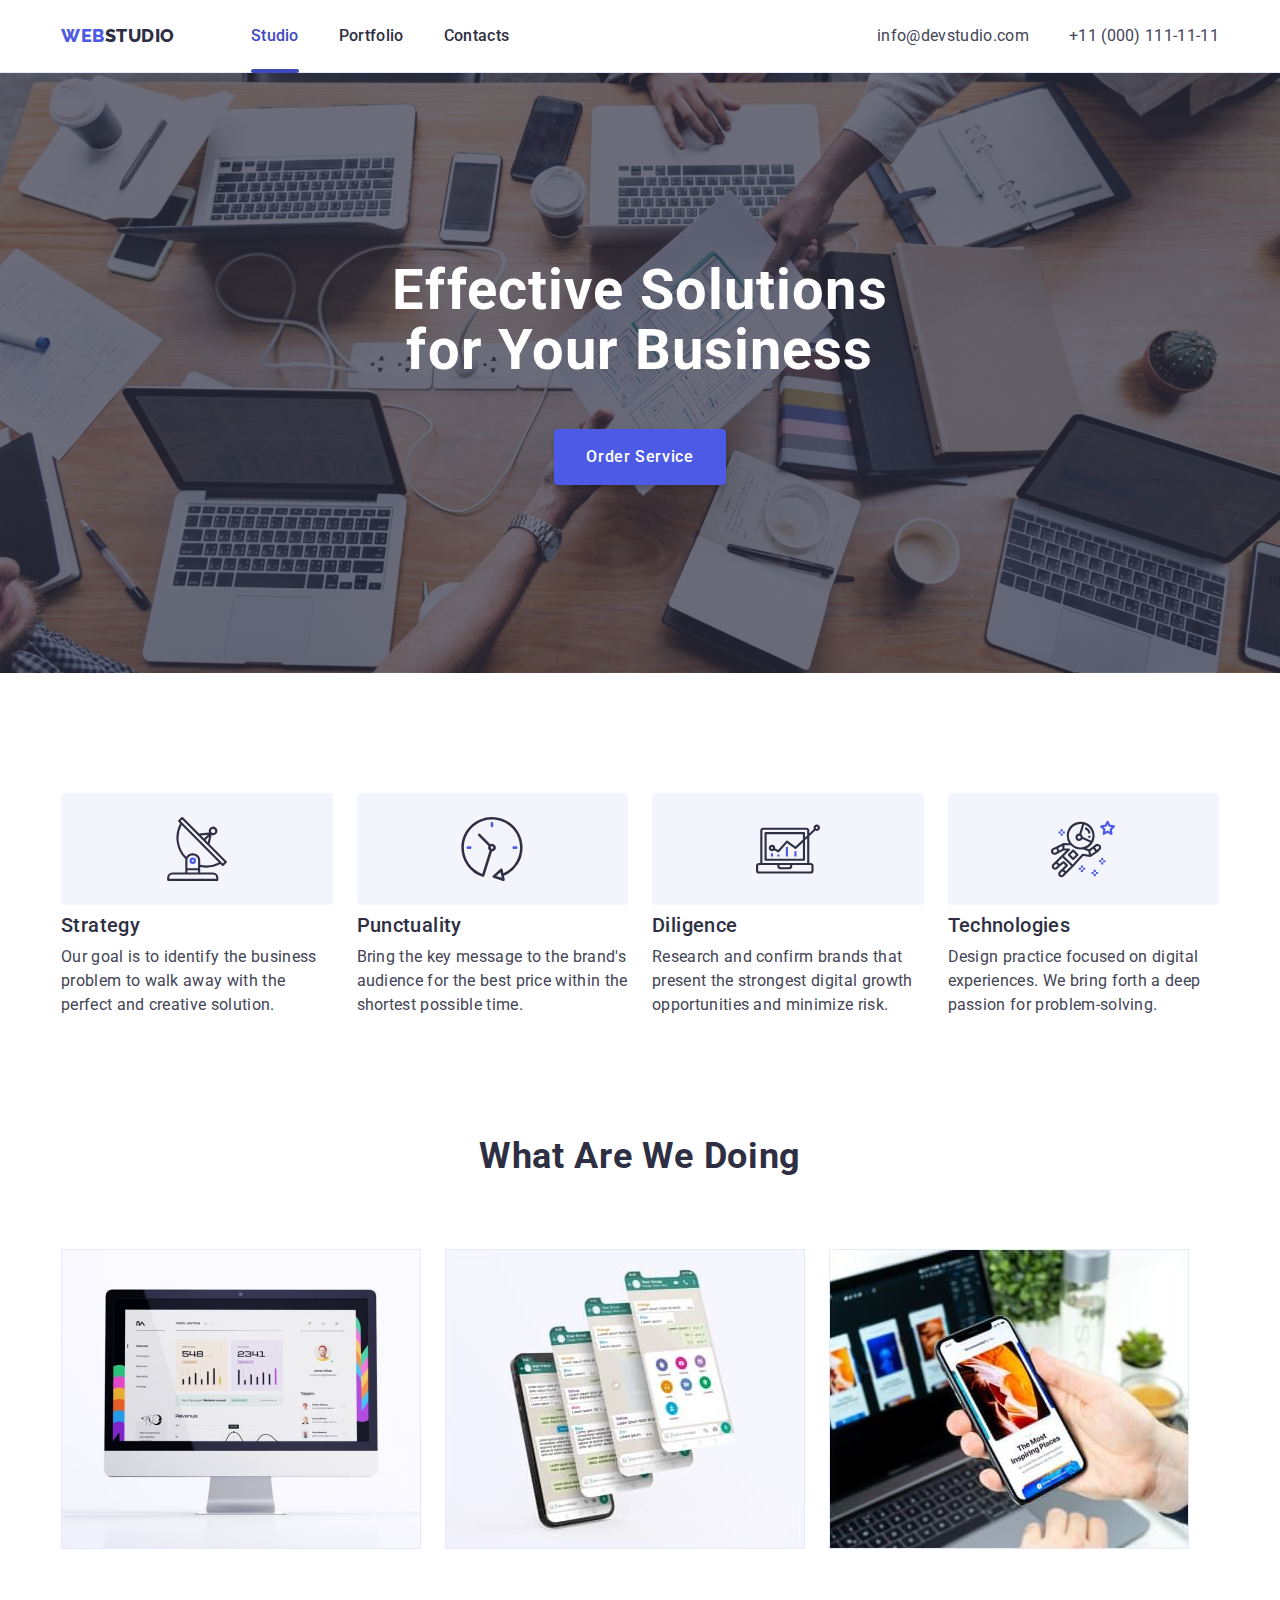
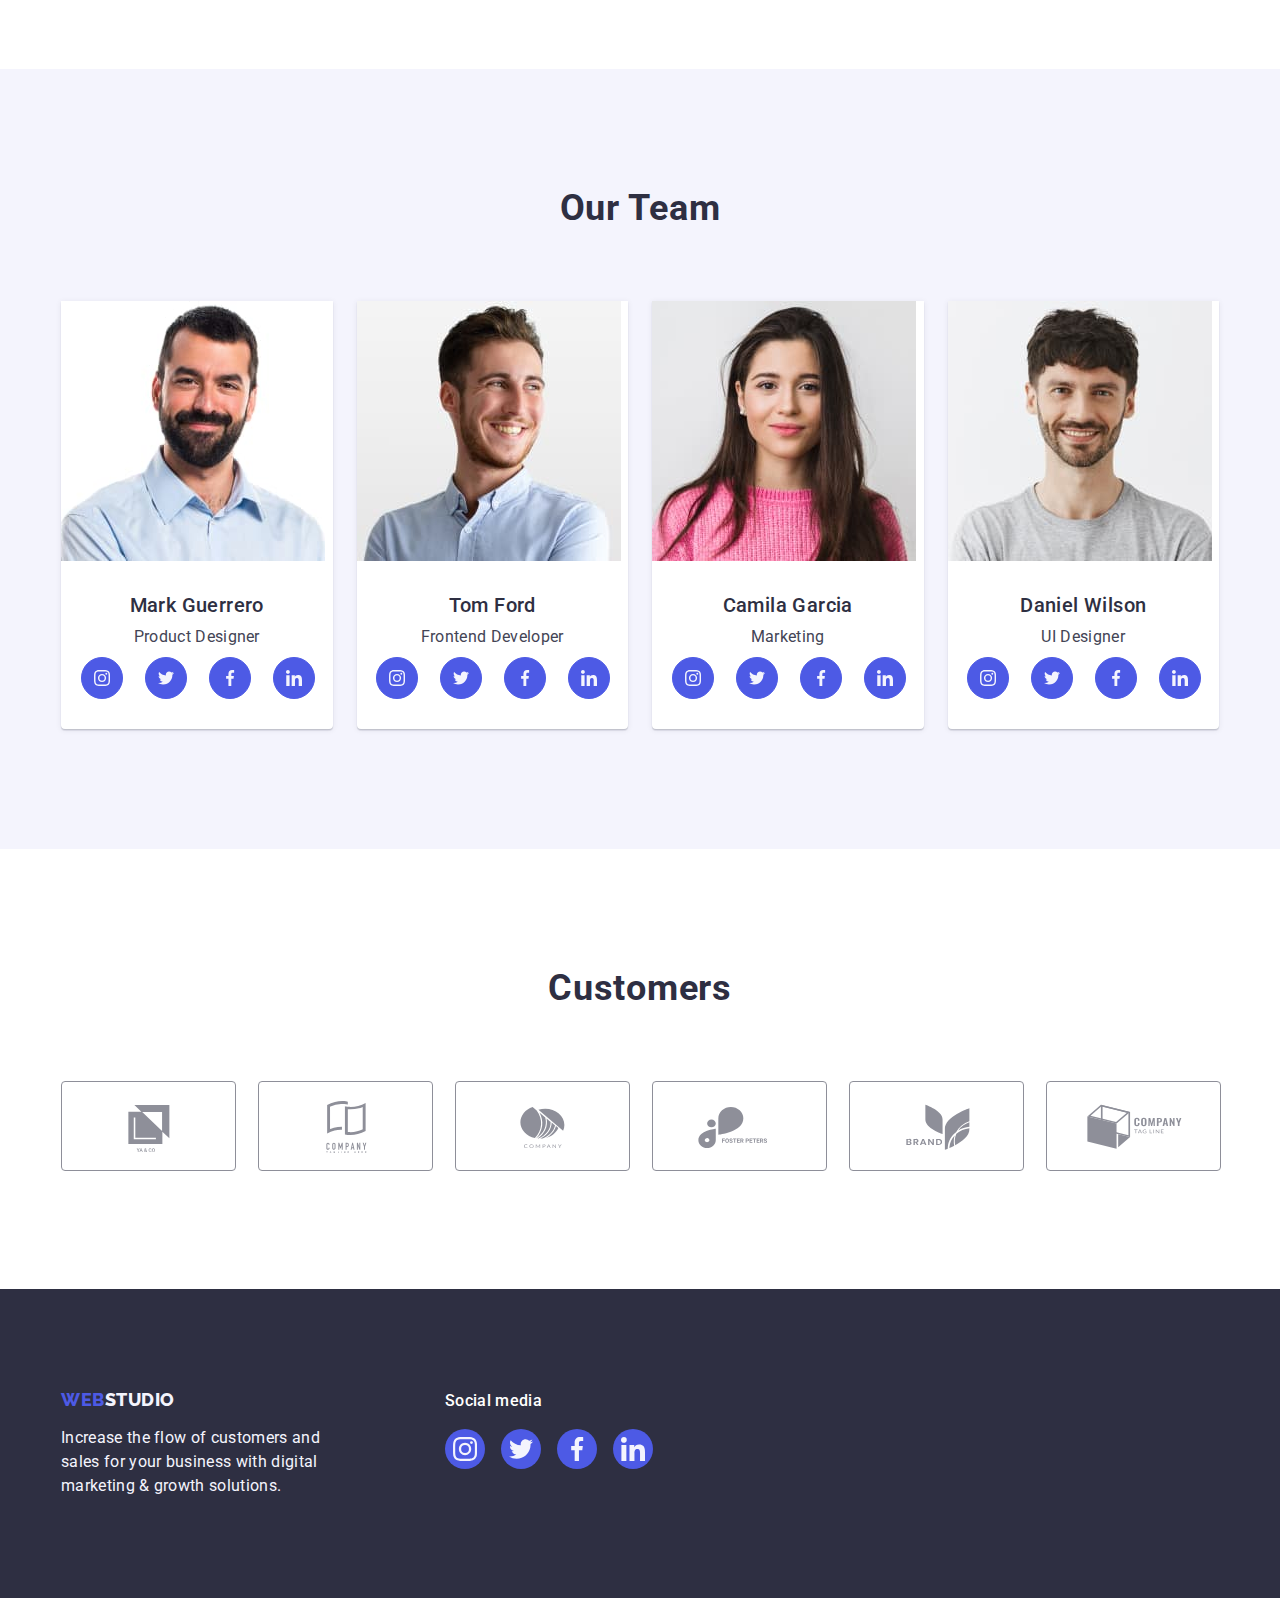
<file: index.html>
<!DOCTYPE html>
<html lang="en">
  <head>
    <meta charset="UTF-8" />
    <meta name="description" content="Homework 1" />
    <title>Studio</title>

    <!-- Fonts -->
    <link rel="preconnect" href="https://fonts.googleapis.com" />
    <link rel="preconnect" href="https://fonts.gstatic.com" crossorigin />
    <link
      href="https://fonts.googleapis.com/css2?family=Raleway:wght@800&family=Roboto:wght@400;500;700;900&display=swap"
      rel="stylesheet"
    />
    <!--modern-normalize-->
    <link
      rel="stylesheet"
      href="https://cdnjs.cloudflare.com/ajax/libs/modern-normalize/2.0.0/modern-normalize.min.css"
      integrity="sha512-4xo8blKMVCiXpTaLzQSLSw3KFOVPWhm/TRtuPVc4WG6kUgjH6J03IBuG7JZPkcWMxJ5huwaBpOpnwYElP/m6wg=="
      crossorigin="anonymous"
      referrerpolicy="no-referrer"
    />
    <link rel="stylesheet" href="./css/styles.css" />
  </head>
  <body class="body">
    <!-- Header -->
    <header class="header">
      <div class="header-container container">
        <nav class="header-nav">
          <a class="header-logo-link logo link" href="./index.html">
            WEB<span class="logo-dark">Studio</span>
          </a>
          <ul class="header-nav-list list">
            <li class="header-nav-item">
              <a class="header-nav-link link current" href="./index.html">
                Studio
              </a>
            </li>
            <li class="header-nav-item">
              <a class="header-nav-link link" href="./portfolio.html"
                >Portfolio</a
              >
            </li>
            <li class="header-nav-item">
              <a class="header-nav-link link" href="">Contacts</a>
            </li>
          </ul>
        </nav>
        <address class="header-adress">
          <ul class="header-adress-list list">
            <li class="header-adress-item">
              <a
                class="header-address-link link"
                href="mailto:info@devstudio.com"
                >info@devstudio.com</a
              >
            </li>
            <li>
              <a class="header-address-link link" href="tel:+110001111111"
                >+11 (000) 111-11-11</a
              >
            </li>
          </ul>
        </address>
      </div>
    </header>
    <main>
      <!--hero section-->
      <section class="hero-section">
        <div class="container">
          <h1 class="hero-section-title"
            >Effective Solutions for Your Business</h1
          >
          <button class="hero-section-button" type="button" data-modal-open>
            Order Service</button
          >
        </div>
      </section>

      <!--Section 1-->
      <section class="features-section">
        <div class="container hero-container">
          <h2 class="visually-hidden">Features</h2>
          <ul class="features-section-list list">
            <li class="features-section-element">
              <div class="features-thumb">
                <svg class="features-icon" width="64" height="64">
                  <use href="./images/icons.svg#icon-antenna"></use>
                </svg>
              </div>
              <h3 class="features-section-element-title">Strategy</h3>
              <p class="features-section-element-description">
                Our goal is to identify the business problem to walk away with
                the perfect and creative solution.
              </p>
            </li>
            <li class="features-section-element">
              <div class="features-thumb">
                <svg class="features-icon" width="64" height="64">
                  <use href="./images/icons.svg#icon-clock"></use>
                </svg>
              </div>
              <h3 class="features-section-element-title">Punctuality</h3>
              <p class="features-section-element-description">
                Bring the key message to the brand's audience for the best price
                within the shortest possible time.
              </p>
            </li>
            <li class="features-section-element">
              <div class="features-thumb">
                <svg class="features-icon" width="64" height="64">
                  <use href="./images/icons.svg#icon-diagram"></use>
                </svg>
              </div>
              <h3 class="features-section-element-title">Diligence</h3>
              <p class="features-section-element-description">
                Research and confirm brands that present the strongest digital
                growth opportunities and minimize risk.
              </p>
            </li>
            <li class="features-section-element">
              <div class="features-thumb">
                <svg class="features-icon" width="64" height="64">
                  <use href="./images/icons.svg#icon-astronaut"></use>
                </svg>
              </div>
              <h3 class="features-section-element-title">Technologies</h3>
              <p class="features-section-element-description">
                Design practice focused on digital experiences. We bring forth a
                deep passion for problem-solving.
              </p>
            </li>
          </ul>
        </div>
      </section>

      <!--Section 2-->
      <section class="projects-section">
        <div class="container">
          <h2 class="projects-section-title">What are we doing</h2>
          <ul class="projects-section-list list">
            <li class="projects-section-element">
              <img
                class="projects-section-image"
                src="./images/whatWeAreDoing/image.jpg"
                alt="DESKTOPE"
                width="360"
                height="300"
              />
            </li>
            <li class="projects-section-element">
              <img
                class="projects-section-image"
                src="./images/whatWeAreDoing/rectangle2.jpg"
                alt="MOBILE APPS"
                width="360"
                height="300"
              />
            </li>
            <li class="projects-section-element">
              <img
                class="projects-section-image"
                src="./images/whatWeAreDoing/rectangle1.jpg"
                alt="BACK UP"
                width="360"
                height="300"
              />
            </li>
          </ul>
        </div>
      </section>

      <!--SECTION 3-->
      <section class="team-section">
        <div class="container">
          <h2 class="team-section-title">Our Team</h2>
          <ul class="team-section-list list">
            <li class="team-section-element">
              <img
                class="team-section-image"
                src="./images/team/teamCard1.jpg"
                alt="Mark Guerrero"
                width="264"
                height="260"
              />
              <div class="team-member">
                <h3 class="team-section-name">Mark Guerrero</h3>
                <p class="team-section-position">Product Designer</p>
                <ul class="social-icons-list list">
                  <li class="team-social-item item">
                    <a
                      class="team-social-link link"
                      href="https://instagram.com"
                      target="_blank"
                      rel="noopener noreferrer"
                      aria-label="Instagram link"
                    >
                      <svg class="team-section-icon" width="16" height="16">
                        <use href="./images/icons.svg#icon-instagram"></use>
                      </svg>
                    </a>
                  </li>
                  <li class="team-social-item item">
                    <a
                      class="team-social-link link"
                      href="https://twitter.com"
                      target="_blank"
                      rel="noopener noreferrer"
                      aria-label="Twitter link"
                    >
                      <svg class="team-section-icon" width="16" height="16">
                        <use href="./images/icons.svg#icon-twitter"></use>
                      </svg>
                    </a>
                  </li>
                  <li class="team-social-item item">
                    <a
                      class="team-social-link link"
                      href="https://facebook.com/"
                      target="_blank"
                      rel="noopener noreferrer"
                      aria-label="Facebook link"
                    >
                      <svg class="team-section-icon" width="16" height="16">
                        <use href="./images/icons.svg#icon-facebook"></use>
                      </svg>
                    </a>
                  </li>

                  <li class="team-social-item item">
                    <a
                      class="team-social-link link"
                      href="https://linkedin.com/"
                      target="_blank"
                      rel="noopener noreferrer"
                      aria-label="Linkedin link"
                    >
                      <svg class="team-section-icon" width="16" height="16">
                        <use href="./images/icons.svg#icon-linkedin"></use>
                      </svg>
                    </a>
                  </li>
                </ul>
              </div>
            </li>
            <li class="team-section-element">
              <img
                class="team-section-image"
                src="./images/team/teamCard2.jpg"
                alt="Mark Guerrero"
                width="264"
                height="260"
              />
              <div class="team-member">
                <h3 class="team-section-name">Tom Ford</h3>
                <p class="team-section-position">Frontend Developer</p>
                <ul class="social-icons-list list">
                  <li class="team-social-item item">
                    <a
                      class="team-social-link link"
                      href="https://instagram.com"
                      target="_blank"
                      rel="noopener noreferrer"
                      aria-label="Instagram link"
                    >
                      <svg class="team-section-icon" width="16" height="16">
                        <use href="./images/icons.svg#icon-instagram"></use>
                      </svg>
                    </a>
                  </li>
                  <li class="team-social-item item">
                    <a
                      class="team-social-link link"
                      href="https://twitter.com"
                      target="_blank"
                      rel="noopener noreferrer"
                      aria-label="Twitter link"
                    >
                      <svg class="team-section-icon" width="16" height="16">
                        <use href="./images/icons.svg#icon-twitter"></use>
                      </svg>
                    </a>
                  </li>
                  <li class="team-social-item item">
                    <a
                      class="team-social-link link"
                      href="https://facebook.com/"
                      target="_blank"
                      rel="noopener noreferrer"
                      aria-label="Facebook link"
                    >
                      <svg class="team-section-icon" width="16" height="16">
                        <use href="./images/icons.svg#icon-facebook"></use>
                      </svg>
                    </a>
                  </li>

                  <li class="team-social-item item">
                    <a
                      class="team-social-link link"
                      href="https://linkedin.com/"
                      target="_blank"
                      rel="noopener noreferrer"
                      aria-label="Linkedin link"
                    >
                      <svg class="team-section-icon" width="16" height="16">
                        <use href="./images/icons.svg#icon-linkedin"></use>
                      </svg>
                    </a>
                  </li>
                </ul>
              </div>
            </li>
            <li class="team-section-element">
              <img
                class="team-section-image"
                src="./images/team/teamCard3.jpg"
                alt="Camila Garcia"
                width="264"
                height="260"
              />
              <div class="team-member">
                <h3 class="team-section-name">Camila Garcia</h3>
                <p class="team-section-position">Marketing</p>
                <ul class="social-icons-list list">
                  <li class="team-social-item item">
                    <a
                      class="team-social-link link"
                      href="https://instagram.com"
                      target="_blank"
                      rel="noopener noreferrer"
                      aria-label="Instagram link"
                    >
                      <svg class="team-section-icon" width="16" height="16">
                        <use href="./images/icons.svg#icon-instagram"></use>
                      </svg>
                    </a>
                  </li>
                  <li class="team-social-item item">
                    <a
                      class="team-social-link link"
                      href="https://twitter.com"
                      target="_blank"
                      rel="noopener noreferrer"
                      aria-label="Twitter link"
                    >
                      <svg class="team-section-icon" width="16" height="16">
                        <use href="./images/icons.svg#icon-twitter"></use>
                      </svg>
                    </a>
                  </li>
                  <li class="team-social-item item">
                    <a
                      class="team-social-link link"
                      href="https://facebook.com/"
                      target="_blank"
                      rel="noopener noreferrer"
                      aria-label="Facebook link"
                    >
                      <svg class="team-section-icon" width="16" height="16">
                        <use href="./images/icons.svg#icon-facebook"></use>
                      </svg>
                    </a>
                  </li>
                  <li class="team-social-item item">
                    <a
                      class="team-social-link link"
                      href="https://linkedin.com/"
                      target="_blank"
                      rel="noopener noreferrer"
                      aria-label="Linkedin link"
                    >
                      <svg class="team-section-icon" width="16" height="16">
                        <use href="./images/icons.svg#icon-linkedin"></use>
                      </svg>
                    </a>
                  </li>
                </ul>
              </div>
            </li>
            <li class="team-section-element">
              <img
                class="team-section-image"
                src="./images/team/teamCard4.jpg"
                alt="Daniel Wilson"
                width="264"
                height="260"
              />
              <div class="team-member">
                <h3 class="team-section-name">Daniel Wilson</h3>
                <p class="team-section-position">UI Designer</p>
                <ul class="social-icons-list list">
                  <li class="team-social-item item">
                    <a
                      class="team-social-link link"
                      href="https://instagram.com"
                      target="_blank"
                      rel="noopener noreferrer"
                      aria-label="Instagram link"
                    >
                      <svg class="team-section-icon" width="16" height="16">
                        <use href="./images/icons.svg#icon-instagram"></use>
                      </svg>
                    </a>
                  </li>
                  <li class="team-social-item item">
                    <a
                      class="team-social-link link"
                      href="https://twitter.com"
                      target="_blank"
                      rel="noopener noreferrer"
                      aria-label="Twitter link"
                    >
                      <svg class="team-section-icon" width="16" height="16">
                        <use href="./images/icons.svg#icon-twitter"></use>
                      </svg>
                    </a>
                  </li>
                  <li class="team-social-item item">
                    <a
                      class="team-social-link link"
                      href="https://facebook.com/"
                      target="_blank"
                      rel="noopener noreferrer"
                      aria-label="Facebook link"
                    >
                      <svg class="team-section-icon" width="16" height="16">
                        <use href="./images/icons.svg#icon-facebook"></use>
                      </svg>
                    </a>
                  </li>
                  <li class="team-social-item item">
                    <a
                      class="team-social-link link"
                      href="https://linkedin.com/"
                      target="_blank"
                      rel="noopener noreferrer"
                      aria-label="Linkedin link"
                    >
                      <svg class="team-section-icon" width="16" height="16">
                        <use href="./images/icons.svg#icon-linkedin"></use>
                      </svg>
                    </a>
                  </li>
                </ul>
              </div>
            </li>
          </ul>
        </div>
      </section>
      <!-- Customer section -->
      <section class="customers-section section">
        <div class="container">
          <h2 class="customers-title title">Customers</h2>
          <ul class="list customers-list">
            <li class="section-customers-list">
              <a href="" class="customers-link">
                <svg class="customers-icon" width="104" height="56">
                  <use href="./images/icons.svg#icon-logo-1"></use>
                </svg>
              </a>
            </li>
            <li class="section-customers-list">
              <a href="" class="customers-link">
                <svg class="customers-icon" width="104" height="56">
                  <use href="./images/icons.svg#icon-logo-2"></use>
                </svg>
              </a>
            </li>
            <li class="section-customers-list">
              <a href="" class="customers-link">
                <svg class="customers-icon" width="104" height="56">
                  <use href="./images/icons.svg#icon-logo-3"></use>
                </svg>
              </a>
            </li>
            <li class="section-customers-list">
              <a href="" class="customers-link">
                <svg class="customers-icon" width="104" height="56">
                  <use href="./images/icons.svg#icon-logo-4"></use>
                </svg>
              </a>
            </li>
            <li class="section-customers-list">
              <a href="" class="customers-link">
                <svg class="customers-icon" width="104" height="56">
                  <use href="./images/icons.svg#icon-logo-5"></use>
                </svg>
              </a>
            </li>
            <li class="section-customers-list">
              <a href="" class="customers-link">
                <svg class="customers-icon" width="104" height="56">
                  <use href="./images/icons.svg#icon-logo-6"></use>
                </svg>
              </a>
            </li>
          </ul>
        </div>
      </section>
    </main>

    <!-- Footer section -->
    <footer class="footer">
      <div class="footer-container container">
        <div class="footer-info">
          <a class="footer-logo-link logo link" href="./index.html">
            WEB<span class="logo-light">Studio</span>
          </a>
          <p class="footer-subject">
            Increase the flow of customers and sales for your business with
            digital marketing & growth solutions.
          </p>
        </div>

        <div class="footer-links">
          <p class="footer-title">Social media</p>
          <ul class="socials-list list">
            <li class="socials-item">
              <a
                class="socials-link"
                href="https://instagram.com"
                target="_blank"
                rel="noopener noreferrer"
                aria-label="Instagram link"
              >
                <svg class="socials-icon" width="24" height="24">
                  <use href="./images/icons.svg#icon-instagram"></use>
                </svg>
              </a>
            </li>
            <li class="socials-item">
              <a
                class="socials-link"
                href="https://twitter.com"
                target="_blank"
                rel="noopener noreferrer"
                aria-label="twitter link"
              >
                <svg class="socials-icon" width="24" height="24">
                  <use href="./images/icons.svg#icon-twitter"></use>
                </svg>
              </a>
            </li>
            <li class="socials-item">
              <a
                class="socials-link"
                href="https://facebook.com"
                target="_blank"
                rel="noopener noreferrer"
                aria-label="Facebook link"
              >
                <svg class="socials-icon" width="24" height="24">
                  <use href="./images/icons.svg#icon-facebook"></use>
                </svg>
              </a>
            </li>
            <li class="socials-item">
              <a
                class="socials-link"
                href="https://www.linkedin.com"
                target="_blank"
                rel="noopener noreferrer"
                aria-label="Linkedin link"
              >
                <svg class="socials-icon" width="24" height="24">
                  <use href="./images/icons.svg#icon-linkedin"></use>
                </svg>
              </a>
            </li>
          </ul>
        </div>
      </div>
    </footer>
    <!--is-hidden-->
    <div class="modal-container is-hidden" data-modal>
      <div class="modal">
        <button class="modal-btn" type="button" data-modal-close>
          <svg class="modal-btn-img" width="8" height="8">
            <use href="./images/icons.svg#icon-close"></use>
          </svg>
        </button>
      </div>
    </div>

    <script src="./js/modal.js"></script>
  </body>
</html>
</file>
<file: css/styles.css>
:root {
  /* Fonts */
  --roboto-font: 'Roboto', sans-serif;
  --raleway-font: 'Raleway', sans-serif;
  --iris-cl: #4d5ae5;
  --ocean-cl: #404bbf;
  --navyblue-cl: #2e2f42;
  --green-cl: #31d0aa;
  --slate-cl: #434455;
  --lightslate-cl: #8e8f99;
  --cornflower-cl: #e7e9fc;
  --cloud-cl: #f4f4fd;
  --navyblue-modal-cl: #2e2f42;
  --dairy-cl: #fcfcfc;
  --white-cl: #ffffff;
  --modal_background-cl: #fcfcfc;
  --cl-icon-fill: #f4f4fd;
}

/*reset*/
h1,
h2,
h3,
h4,
h5,
h6,
p,
ul {
  margin: 0;
  padding: 0;
}

.body {
  font-family: var(--roboto-font);
  background-color: var(--white-cl);
  color: var(--slate-cl);
  margin: 0;
}

button {
  font: var(--roboto-font);
  background: none;
  border: none;
  cursor: pointer;
}

img {
  display: block;
}
.visually-hidden {
  position: absolute;
  width: 1px;
  height: 1px;
  margin: -1px;
  border: 0;
  padding: 0;
  white-space: nowrap;
  clip-path: inset(100%);
  clip: rect(0 0 0 0);
  overflow: hidden;
}

.container {
  width: 1158px;
  padding: 0 15px;
  margin-left: auto;
  margin-right: auto;

  /* outline: 1px solid red;
  outline-offset: -1px; */
}
.list {
  list-style: none;
  margin: 0;
  padding: 0;
}

.link {
  text-decoration: none;
}

.logo {
  display: inline-flex;
  font-family: var(--raleway-font);
  font-size: 18px;
  font-weight: 800;
  line-height: 1.17;
  letter-spacing: 0.54px;
  text-transform: uppercase;
  color: var(--iris-cl);
}
.logo-light {
  color: var(--cloud-cl);
}
.logo-dark {
  color: var(--navyblue-cl);
}

/* Header styles */
.header {
  border-bottom: 1px solid var(--cornflower-cl);
  box-shadow: 0px 2px 1px rgba(46, 47, 66, 0.08),
    0px 1px 1px rgba(46, 47, 66, 0.16), 0px 1px 6px rgba(46, 47, 66, 0.08);
}
.header .container {
  display: flex;
  align-items: center;
}
.header-adress-list {
  display: flex;
  gap: 40px;
}
.header-item:not(:last-child) {
  margin-right: 40px;
}

.header-nav {
  display: flex;
  align-items: center;
  margin-right: auto;
  position: relative;
  color: (--ocean-cl);
}
.header-logo-link {
  margin-right: 76px;
  align-items: center;
}

.header-logo-link:hover,
.header-logo-link:focus {
  color: var(--ocean-cl);
}

.header-nav-list {
  display: flex;
  gap: 40px;
}

.header-nav-link {
  position: relative;
  display: inline-block;
  padding: 24px 0;

  font-weight: 500;
  line-height: 1.5;
  letter-spacing: 0.02em;
  color: var(--navyblue-cl);
  transition: color 250ms cubic-bezier(0.4, 0, 0.2, 1);
}
.header-nav-link:hover,
.header-nav-link:focus {
  color: var(--ocean-cl);
}
.header-nav-link.current {
  color: #404bbf;
}
.current::after {
  position: absolute;
  content: '';
  left: 0;
  bottom: -1px;
  height: 4px;
  width: 100%;
  background-color: #404bbf;
  border-radius: 2px;
}

.header-adress {
  font-size: 16px;
  line-height: 24px;
  letter-spacing: 0.02em;
  text-align: left;
  color: var(--slate-cl);
  font-style: normal;
}
.header-adress-item {
}
.header-address-link {
  display: block;
  font-size: 16px;
  line-height: 24px;
  letter-spacing: 0.02em;
  text-align: left;
  color: var(--slate-cl);
  padding: 24px 0;
  transition: color 250ms cubic-bezier(0.4, 0, 0.2, 1);
}

.header-address-link:hover,
.header-address-link:focus {
  color: var(--ocean-cl);
}

.hero-section {
  padding: 188px 0;
  max-width: 1440px;
  margin: 0 auto;

  background-color: var(--navyblue-cl);
  background-repeat: no-repeat;
  background-position: center;
  background-size: cover;
  background-image: linear-gradient(
      rgba(46, 47, 66, 0.7),
      rgba(46, 47, 66, 0.7)
    ),
    url('../images/hero/people-office.jpg');
}
.hero-section-title {
  max-width: 496px;
  margin-right: auto;
  margin-left: auto;
  margin-bottom: 48px;

  font-size: 56px;
  font-weight: 700;
  line-height: 1.07em;
  letter-spacing: 0.02em;
  text-align: center;
  color: var(--white-cl);
}
.hero-section-button {
  font-family: inherit;
  font-size: 16px;
  font-weight: 500;
  line-height: 24px;
  letter-spacing: 0.04em;
  background-color: var(--iris-cl);
  color: var(--white-cl);
  cursor: pointer;
  display: block;
  min-width: 169px;
  height: 56px;
  border: none;
  border-radius: 4px;
  margin: 0 auto;
  padding: 16px 32px;
  box-shadow: 0px 4px 4px 0px rgba(0, 0, 0, 0.15);
  transition: background-color 250ms cubic-bezier(0.4, 0, 0.2, 1);
}

.hero-section-button:hover,
.hero-section-button:focus {
  background-color: var(--ocean-cl);
}

.features-section {
  padding-top: 120px;
  padding-bottom: 120px;
}

.features-section-list {
  list-style: none;
  display: flex;
  gap: 24px;
}
.features-section-element {
  margin: 0;
  padding-left: 0;
  width: calc((100% - 72px) / 4);
}

.features-thumb {
  display: flex;
  align-items: center;
  justify-content: center;
  height: 112px;
  background-color: var(--cloud-cl);
  border-radius: 4px;
  margin-bottom: 8px;
}

.features-icon {
  border-radius: 4px;
  background: var(--CLOUD, #f4f4fd);
  flex-shrink: 0;
}

.features-section-element-title {
  font-size: 20px;
  font-weight: 500;
  line-height: 24px;
  letter-spacing: 0.02em;
  /*text-align: left;*/
  color: var(--navyblue-cl);
  margin-bottom: 8px;
}
.features-section-element-description {
  font-size: 16px;
  line-height: 24px;
  letter-spacing: 0.02em;
  /*text-align: left;*/
  color: var(--slate-cl);
}
.projects-section {
  padding-bottom: 120px;
}

.projects-section-title {
  font-size: 36px;
  line-height: 1.11em;
  letter-spacing: 0.02em;
  text-align: center;
  color: var(--navyblue-cl);
  text-transform: capitalize;
  margin-bottom: 72px;
}

.projects-section-list {
  display: flex;
  gap: 24px;
}
.projects-section-element {
  flex-basis: calc((100% - 3 * 24px) / 4);
  margin: 0;
  padding-left: 0;
}
.projects-section-image {
}
.team-section {
  background-color: var(--cloud-cl);
  padding: 120px 0;
}
.team-section-title {
  font-size: 36px;
  line-height: 1.11em;
  letter-spacing: 0.02em;
  text-align: center;
  color: var(--navyblue-cl);
  text-transform: capitalize;
  margin-bottom: 72px;
}
.team-section-list {
  display: flex;
  justify-content: center;
  gap: 24px;
}
.team-section-element {
  background-color: var(--white-cl);
  flex-basis: calc((100% - 3 * 24px) / 4);
  text-align: center;
  border-radius: 0px 0px 4px 4px;
  padding-bottom: 0px;
  flex-direction: column;
  justify-content: center;
  align-items: center;
  gap: 32px;
  box-shadow: 0px 1px 6px rgba(46, 47, 66, 0.08),
    0px 1px 1px rgba(46, 47, 66, 0.16), 0px 2px 1px rgba(46, 47, 66, 0.08);
}
.team-member {
  padding: 32px 0;
}

.team-section-name {
  font-size: 20px;
  font-weight: 500;
  line-height: 24px;
  letter-spacing: 0.02em;
  text-align: center;
  color: var(--navyblue-cl);
  margin-bottom: 8px;
}
.team-section-position {
  font-size: 16px;
  line-height: 24px;
  letter-spacing: 0.02em;
  text-align: center;
  color: var(--slate-cl);
  margin-bottom: 8px;
}
.social-icons-list {
  display: flex;
  gap: 24px;
  justify-content: center;
}
.team-social-item {
  width: 40px;
  height: 40px;
}

.team-social-link {
  width: 100%;
  height: 100%;
  background-color: #4d5ae5;
  border-radius: 50%;
  display: flex;
  align-items: center;
  justify-content: center;
  width: 40px;
  height: 40px;
  fill: #f4f4fd;
  border: 1px solid #4d5ae5;
  transition: background-color 250ms cubic-bezier(0.4, 0, 0.2, 1);
}

.team-social-link:hover,
.team-social-link:focus {
  background-color: #404bbf;
}
.team-section-icon {
  fill: var(--cl-icon-fill);
}
/* footer css style */
.footer {
  background-color: var(--navyblue-cl);
  padding: 100px 0;
}
.footer-container {
  display: flex;
  align-items: baseline;
}
.footer-info {
  margin-right: 120px;
}
.footer-logo-link {
  display: inline-block;
  margin-bottom: 16px;
}

.footer-subject {
  font-size: 16px;
  line-height: 1.5;
  letter-spacing: 0.02em;
  color: var(--cloud-cl);
  max-width: 264px;
}

.footer-title {
  margin-bottom: 16px;
  font-weight: 500;
  color: var(--white-cl);
  line-height: 1.5;
  letter-spacing: 0.02em;
}

.socials-list {
  display: flex;
  gap: 16px;
}

.socials-item {
  width: 40px;
  height: 40px;
}

.socials-link {
  display: flex;
  justify-content: center;
  align-items: center;
  width: 100%;
  height: 100%;

  border-radius: 50%;
  background-color: var(--iris-cl);
  transition: background-color 250ms cubic-bezier(0.4, 0, 0.2, 1);
}
.socials-link:hover,
.socials-link:focus {
  background-color: var(--green-cl);
}
.socials-icon {
  fill: #f4f4fd;
}
/* portfolio css style*/

.div-filters-item {
  padding: 32px 16px;
  border: 1px solid #e7e9fc;
  border-top: none;
}

.filters {
  padding: 96px 0 120px 0;
}

.filters-buttons-item {
}

.filters-buttons-element {
  font-size: 16px;
  font-weight: 500;
  line-height: 24px;
  letter-spacing: 0.04em;
  text-align: center;
  background-color: var(--cloud-cl);
  color: var(--iris-cl);
  font-family: var(--roboto-font);
  cursor: pointer;
  padding: 12px 24px;
  border: 1px solid #e7e9fc;
  border-radius: 4px;
  transition: color 250ms cubic-bezier(0.4, 0, 0.2, 1),
    background-color 250ms cubic-bezier(0.4, 0, 0.2, 1),
    border-color 250ms cubic-bezier(0.4, 0, 0.2, 1),
    box-shadow 250ms cubic-bezier(0.4, 0, 0.2, 1);
}
.filters-buttons-element:hover,
.filters-buttons-element:focus {
  color: var(--white-cl);
  background-color: var(--ocean-cl);
  border: 1px solid transparent;
  box-shadow: 0px 3px 1px rgba(0, 0, 0, 0.1), 0px 2px 1px rgba(0, 0, 0, 0.08),
    0px 2px 2px rgba(0, 0, 0, 0.12);
}
.filters-buttons-list {
  display: flex;
  justify-content: center;
  gap: 24px;
  margin-bottom: 72px;
}

.filter-active {
}
.grid {
  display: flex;
  flex-wrap: wrap;
  column-gap: 24px;
  row-gap: 48px;
}
.grid-item {
  width: calc((100% - 48px) / 3);
}

.grid-item-title {
  font-size: 20px;
  font-weight: 500;
  line-height: 1.2em;
  letter-spacing: 0.02em;
  color: var(--navyblue-cl);
  margin-bottom: 8px;
}

.grid-item-subtitle {
  font-size: 16px;
  line-height: 24px;
  letter-spacing: 0.02em;
  text-align: left;
  color: var(--slate-cl);
}

.thumb {
  position: relative;
  overflow: hidden;
}

/*section 5*/
.customers-section {
  padding-top: 120px;
  padding-bottom: 120px;
}

.customers-title {
  color: var(--NAVY-BLUE, #2e2f42);
  text-align: center;
  font-family: Roboto;
  font-size: 36px;
  font-style: normal;
  font-weight: 700;
  line-height: 40px;
  letter-spacing: 0.72px;
  text-transform: capitalize;
  line-height: 1.11;
  margin-bottom: 72px;
}
.section-customers-list {
  width: calc((100% - (24px * 5)) / 6);
  height: 88px;
}
.customers-list {
  display: flex;
  gap: 24px;
}

.customers-link {
  width: 100%;
  height: 100%;
  border-radius: 4px;
  display: flex;
  align-items: center;
  justify-content: center;
  color: var(--cl-subtle_text);
  border: 1px solid #8e8f99;
  color: #8e8f99;
  transition: border-color 250ms cubic-bezier(0.4, 0, 0.2, 1),
    color 250ms cubic-bezier(0.4, 0, 0.2, 1);
}
.customers-link:hover,
.customers-link:focus {
  border-color: var(--ocean-cl);
  color: var(--ocean-cl);
}
.customers-icon {
  fill: currentColor;
}

.grid-link {
  display: block;
  transition: box-shadow 250ms cubic-bezier(0.4, 0, 0.2, 1);
}

.grid-link:hover,
.grid-link:focus {
  transform: translateY(0);
  box-shadow: 0px 1px 6px rgba(46, 47, 66, 0.08),
    0px 1px 1px rgba(46, 47, 66, 0.16), 0px 2px 1px rgba(46, 47, 66, 0.08);
}
.grid-link:hover .overlay,
.grid-link:focus .overlay {
  transform: translateY(0);
  box-shadow: 0px 1px 6px rgba(46, 47, 66, 0.08),
    0px 1px 1px rgba(46, 47, 66, 0.16), 0px 2px 1px rgba(46, 47, 66, 0.08);
}

.modal-container {
  position: fixed;
  top: 0;
  left: 0;
  width: 100%;
  height: 100%;
  background-color: rgba(46, 47, 66, 0.4);
  transition: opacity 250ms cubic-bezier(0.4, 0, 0.2, 1),
    visibility 250ms cubic-bezier(0.4, 0, 0.2, 1);
}

.is-hidden {
  opacity: 0;
  visibility: hidden;
  pointer-events: none;
}
.modal {
  position: fixed;
  top: 50%;
  left: 50%;
  transform: translate(-50%, -50%) scale(1);
  width: 408px;
  min-height: 584px;
  position: absolute;
  background: var(--modal_background-cl);
  box-shadow: 0px 1px 1px rgba(0, 0, 0, 0.14), 0px 1px 3px rgba(0, 0, 0, 0.12),
    0px 2px 1px rgba(0, 0, 0, 0.2);
  border-radius: 4px;
  transition: transform 250ms cubic-bezier(0.4, 0, 0.2, 1);
}

.modal-btn {
  position: absolute;
  top: 24px;
  right: 24px;
  width: 24px;
  height: 24px;
  border-radius: 50%;
  display: flex;
  align-items: center;
  justify-content: center;
  background-color: #e7e9fc;
  border: 1px solid rgba(0, 0, 0, 0.1);
  padding: 0;
  cursor: pointer;
  transition: background-color 250ms cubic-bezier(0.4, 0, 0.2, 1),
    border 250ms cubic-bezier(0.4, 0, 0.2, 1);
}
.modal-btn:hover,
.modal-btn:focus {
  border: none;
  background-color: var(--ocean-cl);
}

.modal-btn:hover > .modal-btn-img,
.modal-btn:focus > .modal-btn-img {
  fill: #ffffff;
}

.modal-btn-img {
  transition: fill 250ms cubic-bezier(0.4, 0, 0.2, 1);
}

.overlay-text {
  line-height: 1.5;
  letter-spacing: 0.02em;
  color: var(--cloud-cl);
}

.overlay {
  position: absolute;
  top: 0;
  left: 0;
  transform: translateY(100%);

  width: 100%;
  height: 100%;

  will-change: transform;
  transition: transform 250ms cubic-bezier(0.4, 0, 0.2, 1);
  background-color: var(--iris-cl);
  padding: 40px 32px;
}
</file>
